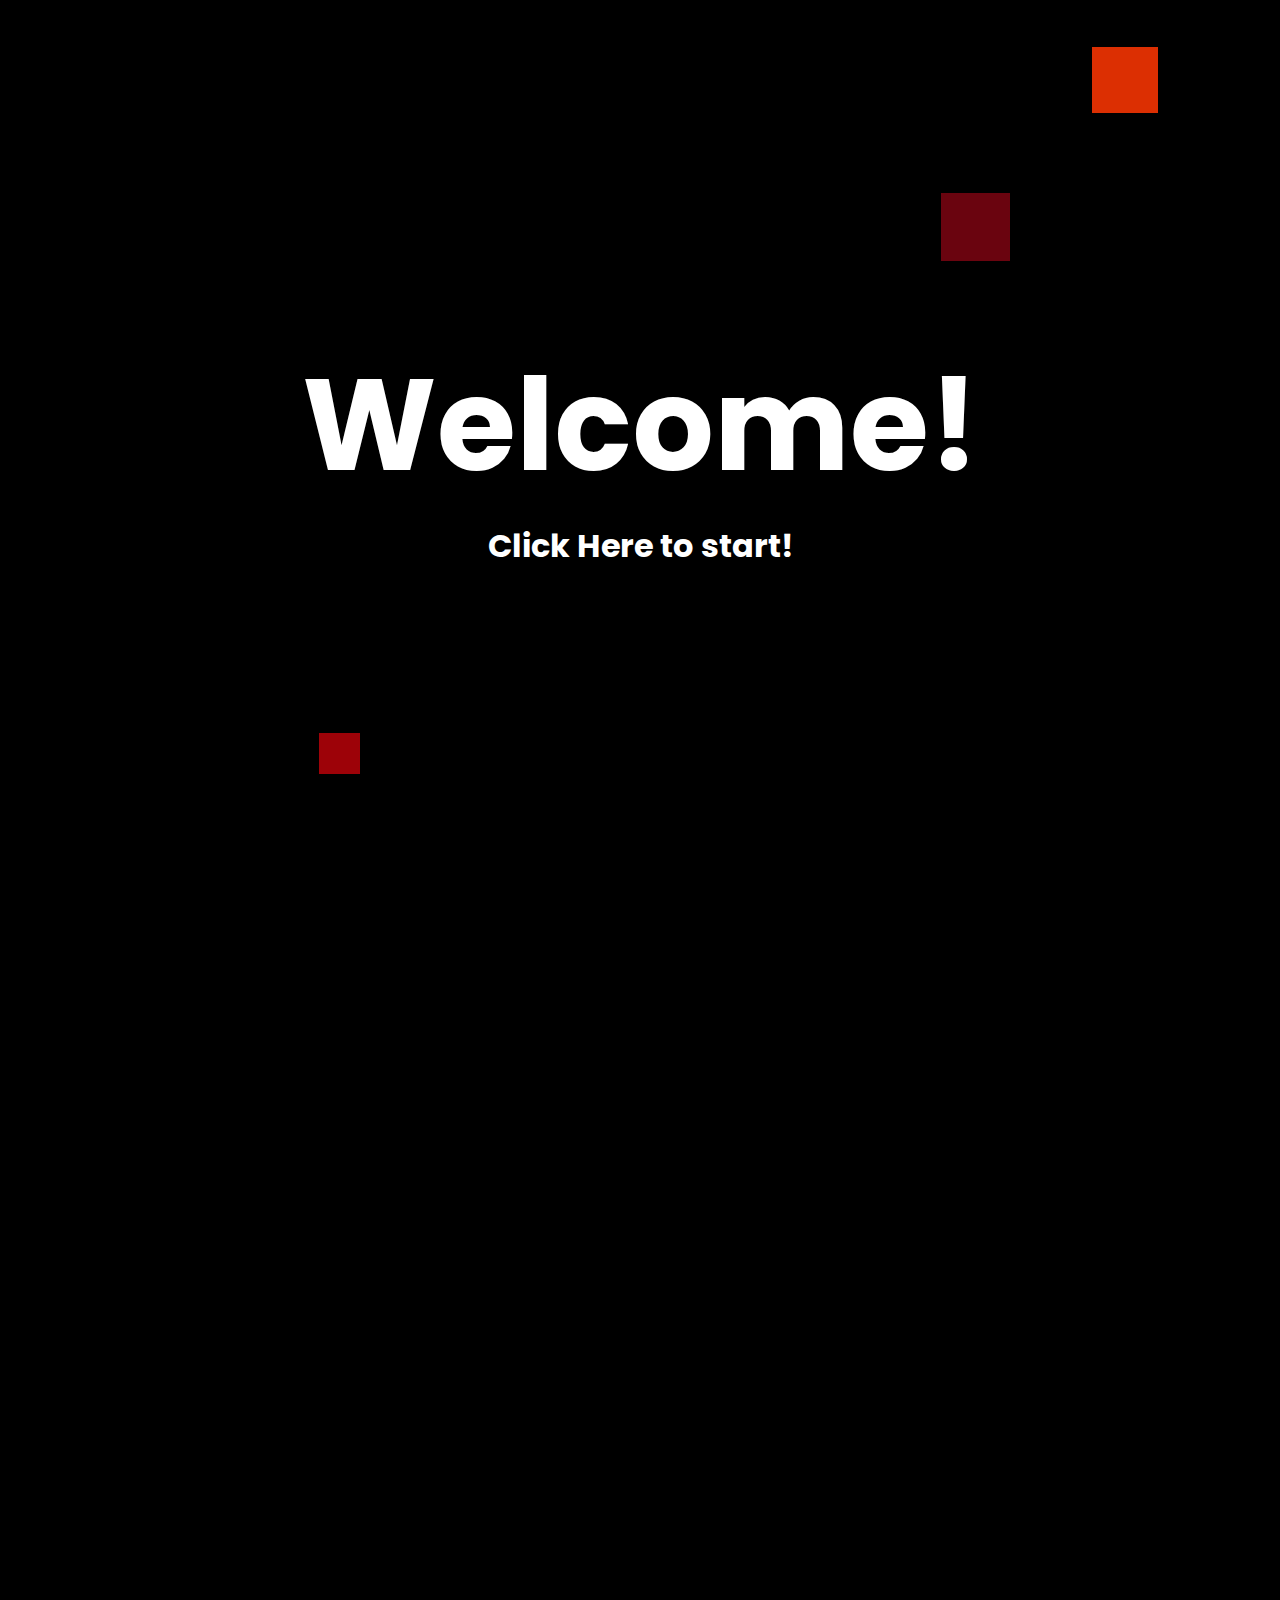
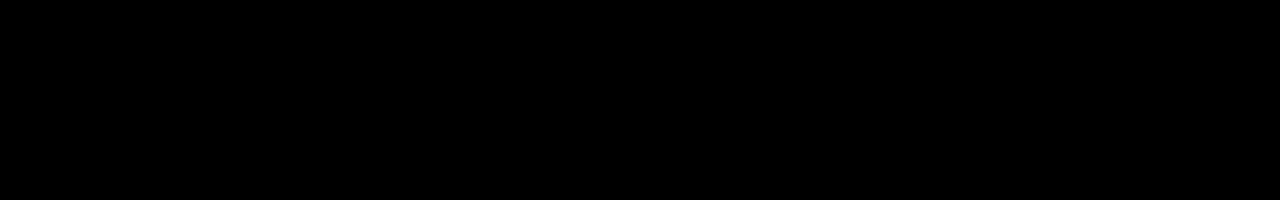
<file: index.html>
<!DOCTYPE html>
<html lang="en">
<head>
    <meta charset="UTF-8">
    <meta name="viewport" content="width=device-width, initial-scale=1.0">
    <link href="https://fonts.googleapis.com/css2?family=Poppins:wght@500&display=swap" rel="stylesheet">
    <link rel="stylesheet" href="style.css">
    <title>Home Page</title>
</head>
<body>
    <div>
        <h1>Welcome!</h1>
        <h4><a href="s1.html">Click Here to start!</a></h4>
    </div>
    <section></section>
    <script>
        const colors = ['#03071e','#370617','#6a040f','#9d0208','#d00000','#dc2f02','#e85d04','#f48c06','#faa307','#ffba08']

        function createSquare(){
            const section = document.querySelector('section');
            const square = document.createElement('span');

            var size = Math.random() * 50;

            square.style.width = 20 + size + 'px';
            square.style.height = 20 + size + 'px';

            square.style.top = Math.random() * innerHeight + 'px';
            square.style.left = Math.random() * innerWidth + 'px';

            const bg = colors[Math.floor(Math.random() * colors.length)];
            square.style.background = bg;

            section.appendChild(square);
            
            setTimeout(() =>{
                square.remove()
            }, 4000)
        }

        setInterval(createSquare, 200)
    </script>
</body>
</html>
</file>
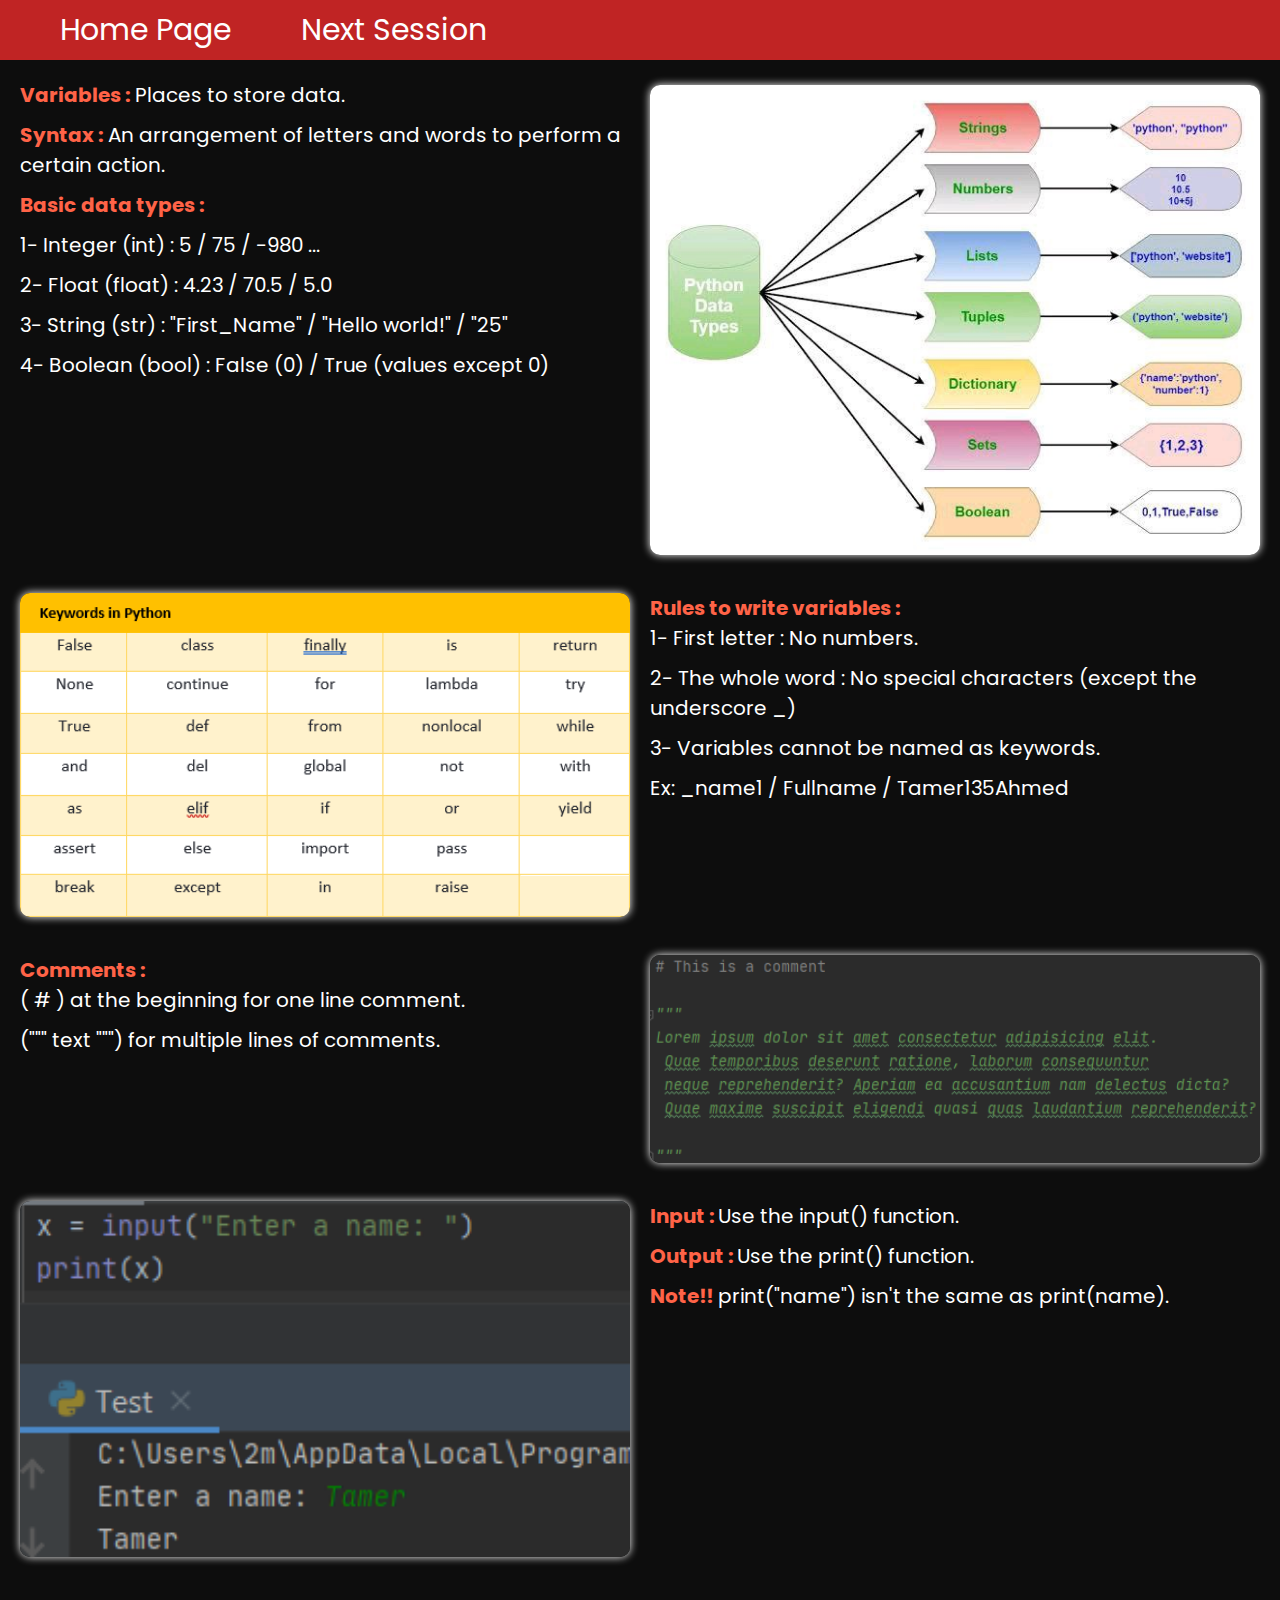
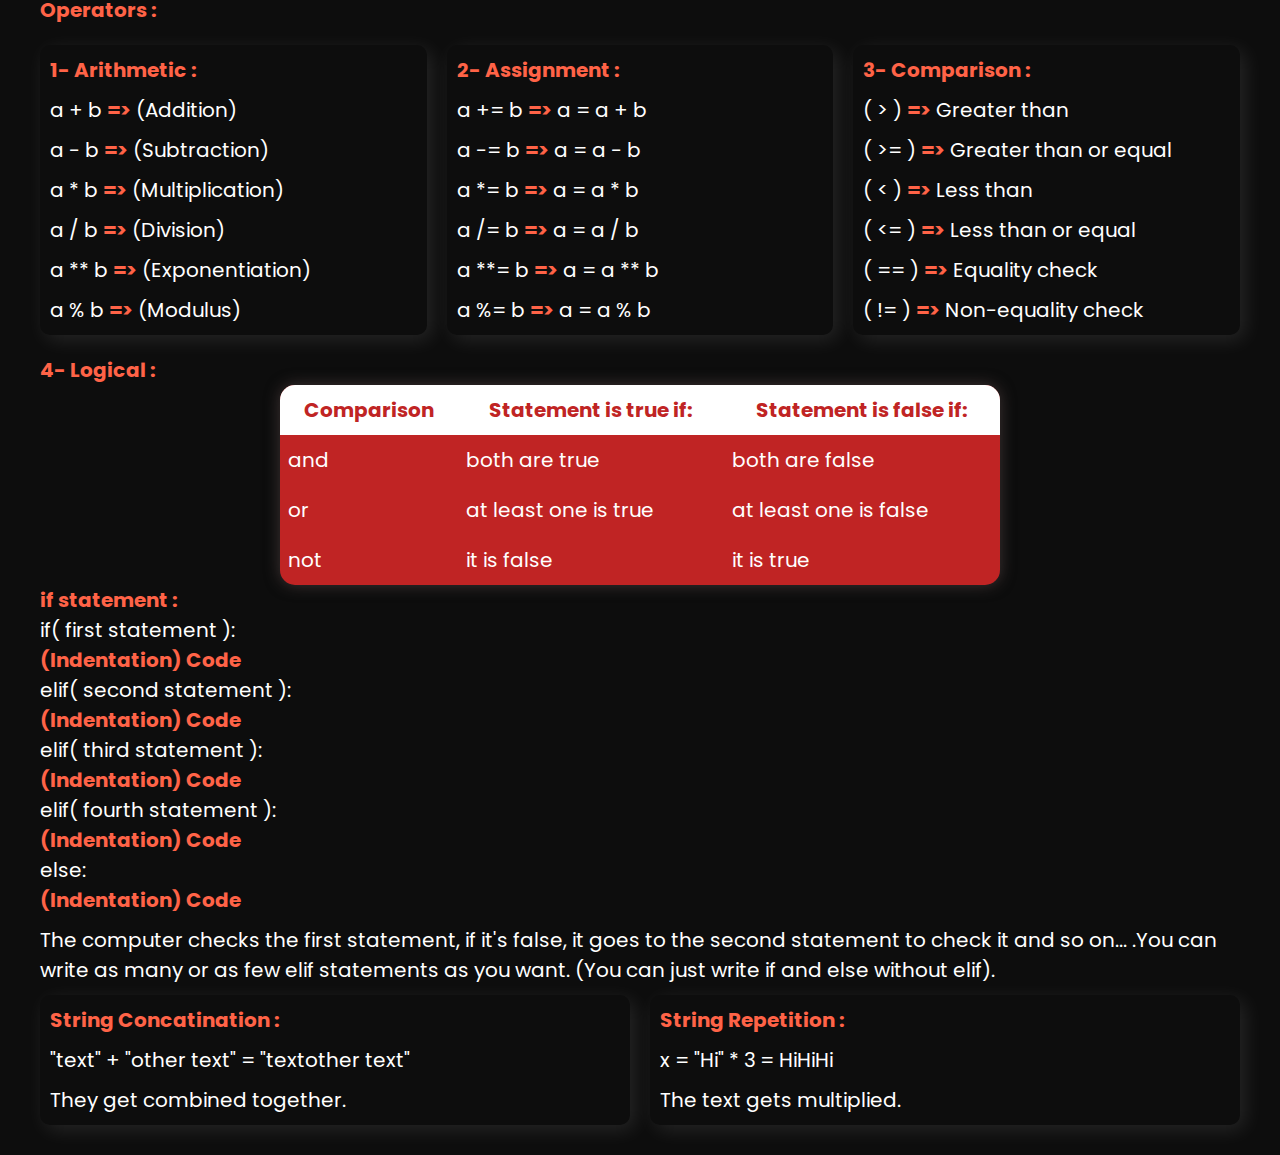
<file: s1.html>
<!DOCTYPE html>
<html lang="en">
<head>
    <meta charset="UTF-8">
    <meta name="viewport" content="width=device-width, initial-scale=1.0">
    <link href="https://fonts.googleapis.com/css2?family=Poppins:wght@500&display=swap" rel="stylesheet">
    <link rel="stylesheet" href="style1.css">
    <title>Session-1</title>
</head>
<body>
    <nav>
        <div class="ham">
            <div class="line"></div>
            <div class="line"></div>
            <div class="line"></div>
        </div>
        <ul class="nav-links">
            <li><a href="index.html">Home Page</a></li>
            <li><a href="s2.html">Next Session</a></li>
        </ul>
    </nav>
    <div class="box">
        <div class="box1" style="margin-top: 5px;">
            <img src="images/data_types.jpg" alt="">
        </div>
        <div class="box2">
            <p><b>Variables :</b> Places to store data.</p>
            <p><b>Syntax :</b> An arrangement of letters and words to perform a certain action.</p>
            <p><b>Basic data types :</b></p>
            <p>1- Integer (int) : 5 / 75 / -980 ...</p>
            <p>2- Float (float) : 4.23 / 70.5 / 5.0</p>
            <p>3- String (str) : "First_Name" / "Hello world!" / "25"</p>
            <p>4- Boolean (bool) : False (0) / True (values except 0)</p>
        </div>
        <div class="box3">
            <img src="images/names.png" alt="">
        </div>
        <div class="box4">
            <b>Rules to write variables :</b>
            <p>1- First letter : No numbers.</p>
            <p>2- The whole word : No special characters (except the underscore _)</p>
            <p>3- Variables cannot be named as keywords.</p>
            <p>Ex: _name1 / Fullname / Tamer135Ahmed</p>
        </div>
        <div class="box5">
            <img src="images/comm.png" alt="">
        </div>
        <div class="box6">
            <b>Comments :</b>
            <p>( # ) at the beginning for one line comment.</p>
            <p>(""" text """) for multiple lines of comments.</p>
        </div>
        <div class="box7">
            <img src="images/io.png" alt="">
        </div>
        <div class="box8">
            <p><b>Input : </b>Use the input() function.</p>
            <p><b>Output : </b>Use the print() function.</p>
            <p><b>Note!!</b> print("name") isn't the same as print(name).</p>
        </div>
    </div>
    <div class="show">
        <h1 style="margin: 20px; color: tomato;">Operators :</h1>
    <div class="show">
        <div class="box_">
            <div>
                <p><b>1- Arithmetic : </b></p>
                <p>a + b <b>=></b> (Addition)</p>
                <p>a - b <b>=></b> (Subtraction)</p>
                <p>a * b <b>=></b> (Multiplication)</p>
                <p>a / b <b>=></b> (Division)</p>
                <p>a ** b <b>=></b> (Exponentiation)</p>
                <p>a % b <b>=></b> (Modulus)</p>
            </div>
            <div>
                <p><b>2- Assignment : </b></p>
                <p>a += b <b>=></b> a = a + b</p>
                <p>a -= b <b>=></b> a = a - b</p>
                <p>a *= b <b>=></b> a = a * b</p>
                <p>a /= b <b>=></b> a = a / b</p>
                <p>a **= b <b>=></b> a = a ** b</p>
                <p>a %= b <b>=></b> a = a % b</p>
            </div>
            <div>
                <p><b >3- Comparison : </b></p>
                <p>( > ) <b>=></b> Greater than</p>
                <p>( >= ) <b>=></b> Greater than or equal</p>
                <p>( < ) <b>=></b> Less than</p>
                <p>( <= ) <b>=></b> Less than or equal</p>
                <p>( == ) <b>=></b> Equality check</p>
                <p>( != ) <b>=></b> Non-equality check</p>
            </div>
        </div>
        <b>4- Logical : </b>
        <table class="content">
            <thead>
                <tr>
                    <th>Comparison</th>
                    <th>Statement is true if:</th>
                    <th>Statement is false if:</th>
                </tr>
            </thead>
            <tbody>
                <tr>
                    <td>and</td>
                    <td>both are true</td>
                    <td>both are false</td>
                </tr>
                <tr>
                    <td>or</td>
                    <td>at least one is true</td>
                    <td>at least one is false</td>
                </tr>
                <tr>
                    <td>not</td>
                    <td>it is false</td>
                    <td>it is true</td>
                </tr>
            </tbody>
        </table>
        <div class="if">
            <b>if statement : </b>
            <p>if( first statement ):</p>
            <b>(Indentation) Code</b>
            <p>elif( second statement ):</p>
            <b>(Indentation) Code</b>
            <p>elif( third statement ):</p>
            <b>(Indentation) Code</b>
            <p>elif( fourth statement ):</p>
            <b>(Indentation) Code</b>
            <p>else:</p>
            <b>(Indentation) Code</b>
        </div>
        <div>
            <p>The computer checks the first statement, if it's false, it goes to the second statement to check it and so on... .You can write as many or as few elif statements as you want. (You can just write if and else without elif).</p>
        </div>
        <div class="box_">
            <div>
                <p><b>String Concatination : </b></p>
                <p>"text" + "other text" = "textother text"</p>
                <p>They get combined together.</p>
            </div>
            <div>
                <p><b>String Repetition : </b></p>
                <p>x = "Hi" * 3 = HiHiHi</p>
                <p>The text gets multiplied.</p>
            </div>
        </div>
    </div>
    <script src="app.js"></script>
</body>
</html>
</file>
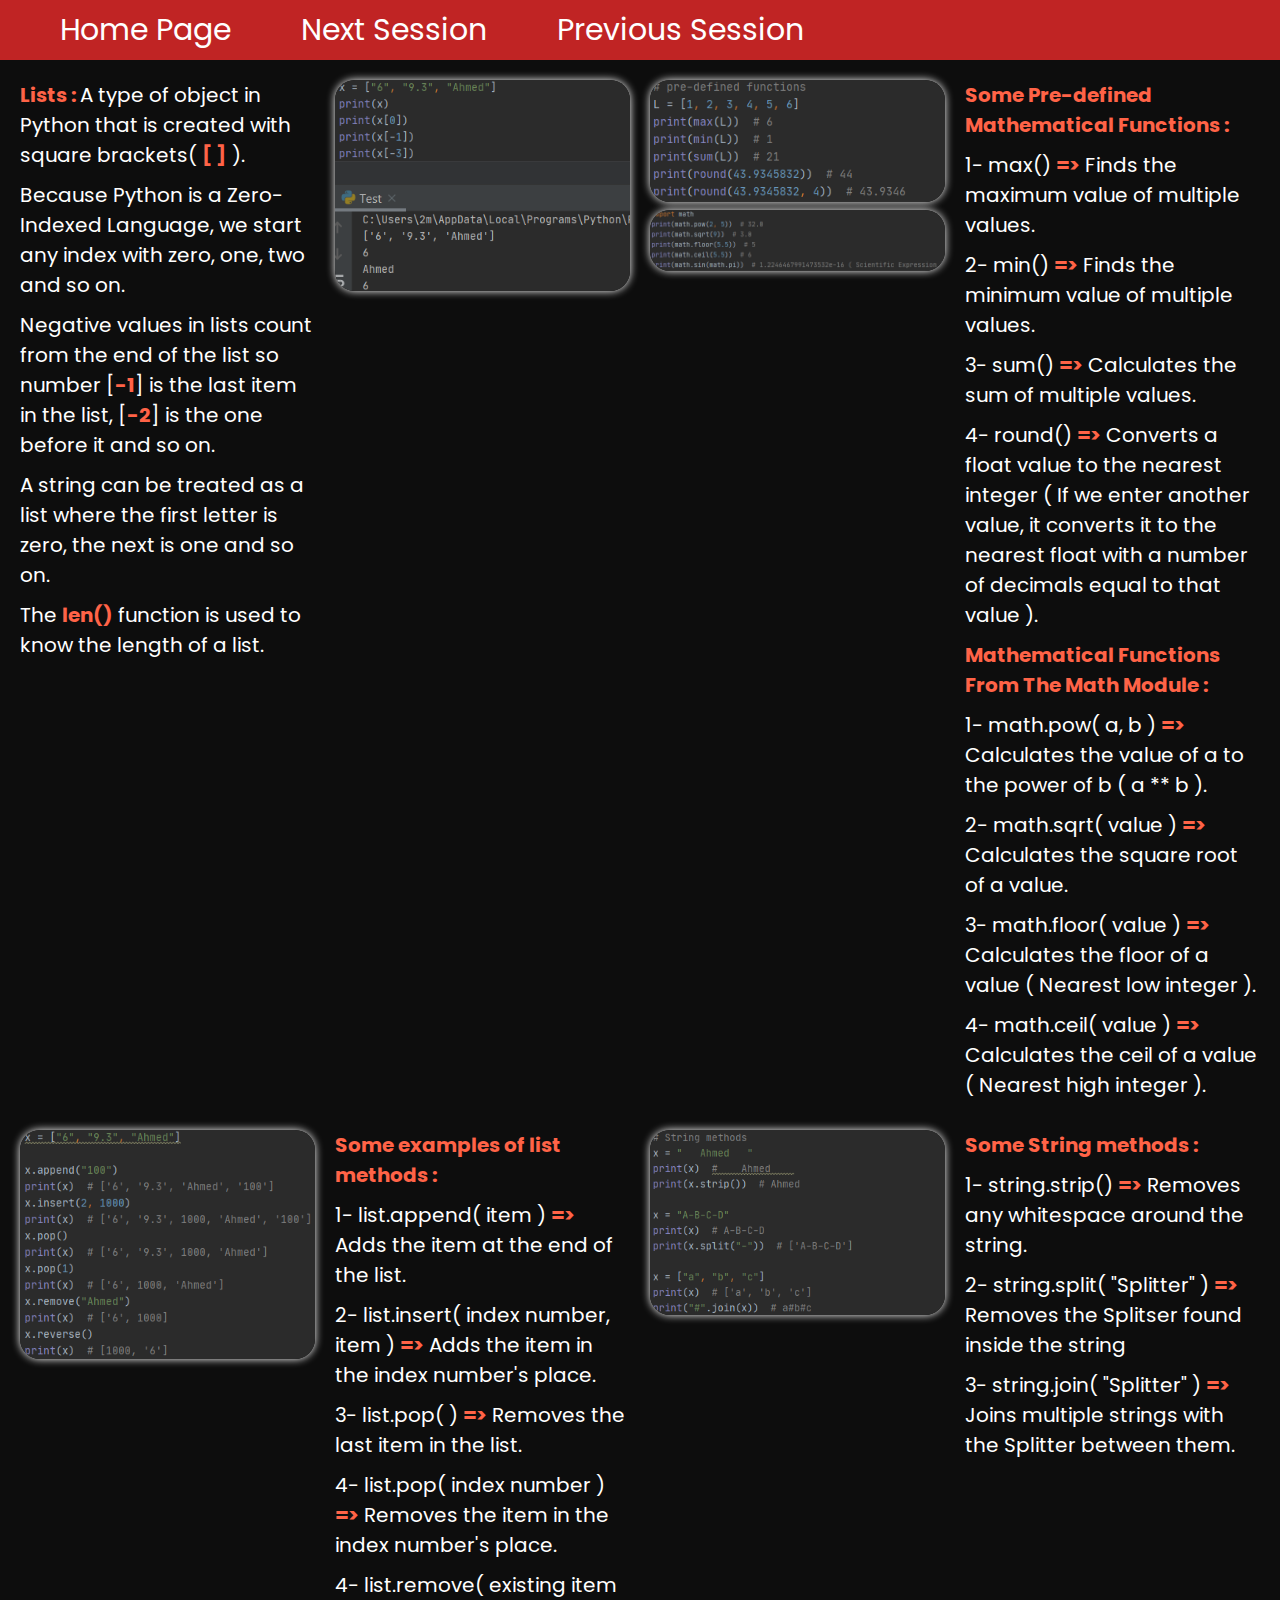
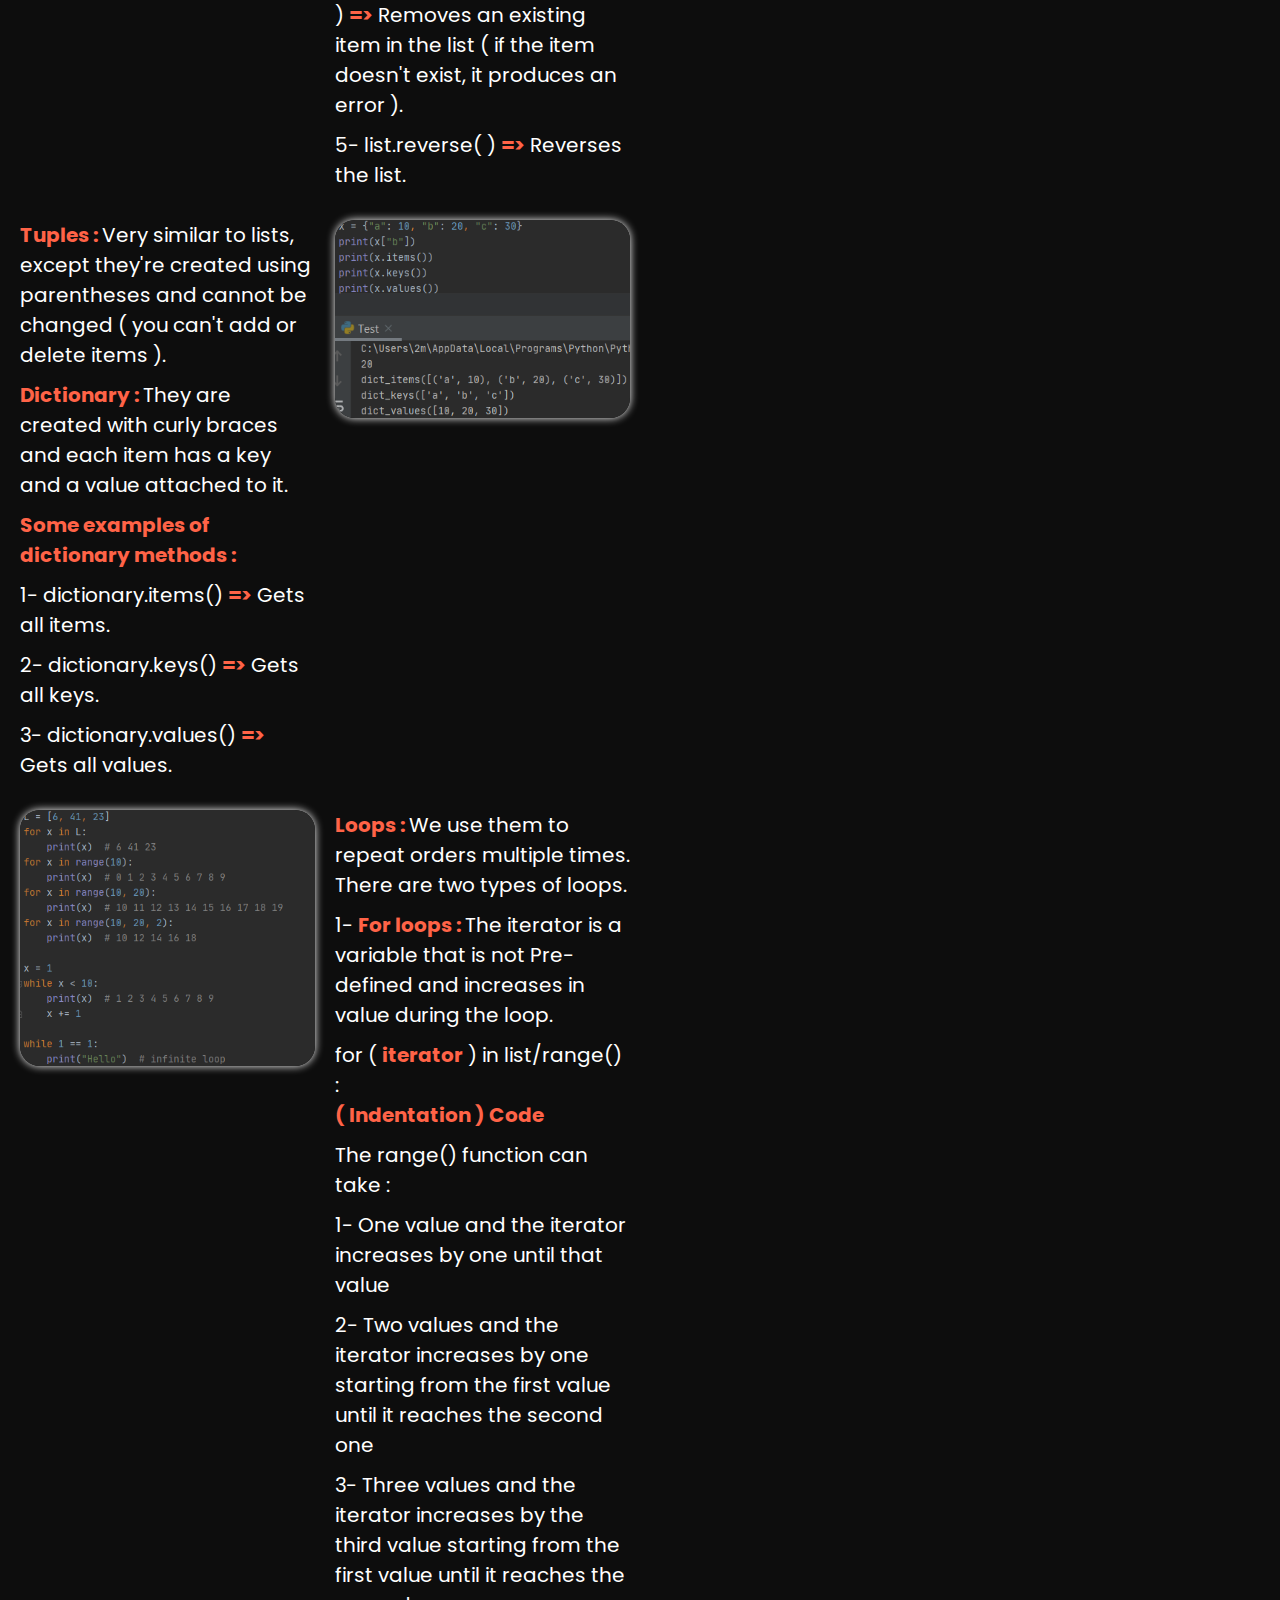
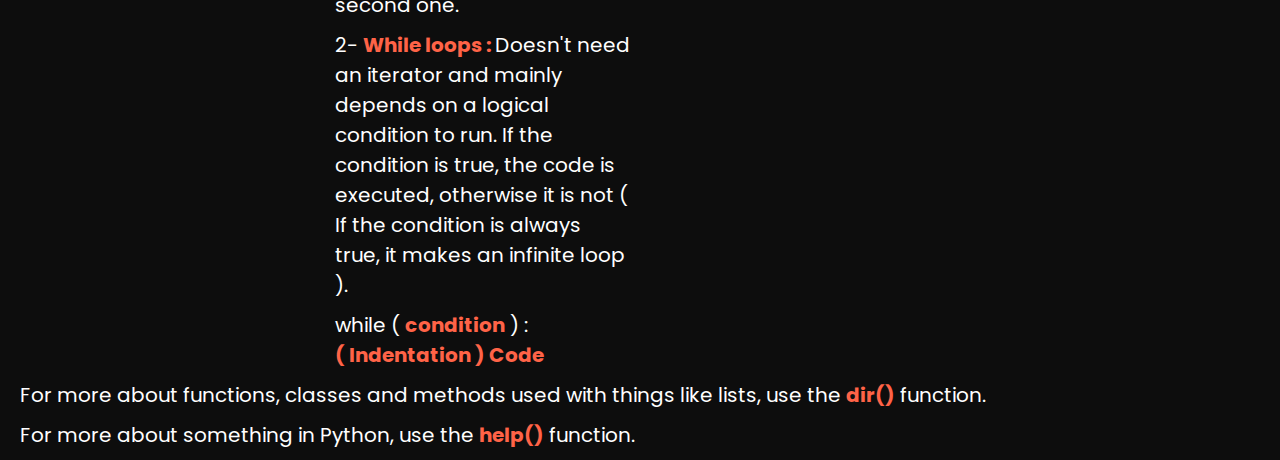
<file: s2.html>
<!DOCTYPE html>
<html lang="en">
<head>
    <meta charset="UTF-8">
    <meta name="viewport" content="width=device-width, initial-scale=1.0">
    <link href="https://fonts.googleapis.com/css2?family=Poppins:wght@500&display=swap" rel="stylesheet">
    <link rel="stylesheet" href="style2.css">
    <title>Session-2</title>
</head>
<body>
    <nav>
        <div class="ham">
            <div class="line"></div>
            <div class="line"></div>
            <div class="line"></div>
        </div>
        <ul class="nav-links">
            <li><a href="index.html">Home Page</a></li>
            <li><a href="s3.html">Next Session</a></li>
            <li><a href="s1.html">Previous Session</a></li>
        </ul>
    </nav>
    <div class="container">
        <div class="box">
            <div class="box1">
                <img src="images/list.png" alt="">
            </div>
            <div class="box2">
                <p><b>Lists : </b>A type of object in Python that is created with square brackets( <b>[ ]</b> ).</p>
                <p>Because Python is a Zero-Indexed Language, we start any index with zero, one, two and so on.</p>
                <p>Negative values in lists count from the end of the list so number [<b>-1</b>] is the last item in the list, [<b>-2</b>] is the one before it and so on.</p>
                <p>A string can be treated as a list where the first letter is zero, the next is one and so on.</p>
                <p>The <b>len()</b> function is used to know the length of a list.</p>
            </div>
            <div class="box3">
                <img src="images/list_func.png" alt="">
            </div>
            <div class="box4">
                <p><b>Some examples of list methods :</b></p>
                <p>1- list.append( item ) <b>=></b> Adds the item at the end of the list.</p>
                <p>2- list.insert( index number, item ) <b>=></b> Adds the item in the index number's place.</p>
                <p>3- list.pop( ) <b>=></b> Removes the last item in the list.</p>
                <p>4- list.pop( index number ) <b>=></b> Removes the item in the index number's place.</p>
                <p>4- list.remove( existing item ) <b>=></b> Removes an existing item in the list ( if the item doesn't exist, it produces an error ).</p>
                <p>5- list.reverse( ) <b>=></b> Reverses the list.</p>
            </div>
            <div class="box5">
                <img src="images/dictionaries.png" alt="">
            </div>
            <div class="box6">
                <p><b>Tuples : </b>Very similar to lists, except they're created using parentheses and cannot be changed ( you can't add or delete items ).</p>
                <p><b>Dictionary : </b>They are created with curly braces and each item has a key and a value attached to it.</p>
                <p><b>Some examples of dictionary methods :</b></p>
                <p>1- dictionary.items() <b>=></b> Gets all items.</p>
                <p>2- dictionary.keys() <b>=></b> Gets all keys.</p>
                <p>3- dictionary.values() <b>=></b> Gets all values.</p>
            </div>
            <div class="box7">
                <img src="images/loops.png" alt="">
            </div>
            <div class="box8">
                <p><b>Loops : </b>We use them to repeat orders multiple times. There are two types of loops.</p>
                <p>1- <b>For loops : </b>The iterator is a variable that is not Pre-defined and increases in value during the loop.</p>
                <div class="loops">
                    <p>for ( <b>iterator</b> ) in list/range() :</p>
                    <b>( Indentation ) Code</b>
                </div>
                <p>The range() function can take :</p>
                <p>1- One value and the iterator increases by one until that value</p>
                <p>2- Two values and the iterator increases by one starting from the first value until it reaches the second one</p>
                <p>3- Three values and the iterator increases by the third value starting from the first value until it reaches the second one.</p>
                <p>2- <b>While loops : </b> Doesn't need an iterator and mainly depends on a logical condition to run. If the condition is true, the code is executed, otherwise it is not ( If the condition is always true, it makes an infinite loop ).</p>
                <div class="loops">
                    <p>while ( <b>condition</b> ) :</p>
                    <b>( Indentation ) Code</b>
                </div>
            </div>
            <div class="box9">
                <img src="images/pre.png" alt="">
                <img src="images/mod.png" alt="">
            </div>
            <div class="box10">
                <p><b>Some Pre-defined Mathematical Functions :</b></p>
                <p>1- max() <b>=></b> Finds the maximum value of multiple values.</p>
                <p>2- min() <b>=></b> Finds the minimum value of multiple values.</p>
                <p>3- sum() <b>=></b> Calculates the sum of multiple values.</p>
                <p>4- round() <b>=></b> Converts a float value to the nearest integer ( If we enter another value, it converts it to the nearest float with a number of decimals equal to that value ).</p>
                <p><b>Mathematical Functions From The Math Module :</b></p>
                <p>1- math.pow( a, b ) <b>=></b> Calculates the value of a to the power of b ( a ** b ).</p>
                <p>2- math.sqrt( value ) <b>=></b> Calculates the square root of a value.</p>
                <p>3- math.floor( value ) <b>=></b> Calculates the floor of a value ( Nearest low integer ).</p>
                <p>4- math.ceil( value ) <b>=></b> Calculates the ceil of a value ( Nearest high integer ).</p>
            </div>
            <div class="box11">
                <img src="images/str.png" alt="">
            </div>
            <div class="box12">
                <p><b>Some String methods :</b></p>
                <p>1- string.strip() <b>=></b> Removes any whitespace around the string.</p>
                <p>2- string.split( "Splitter" ) <b>=></b> Removes the Splitser found inside the string</p>
                <p>3- string.join( "Splitter" ) <b>=></b> Joins multiple strings with the Splitter between them.</p>
            </div>
        </div>
        <p>For more about functions, classes and methods used with things like lists, use the <b>dir()</b> function.</p>
        <p>For more about something in Python, use the <b>help()</b> function.</p>
    </div>
    <script src="app.js"></script>
</body>
</html>
</file>
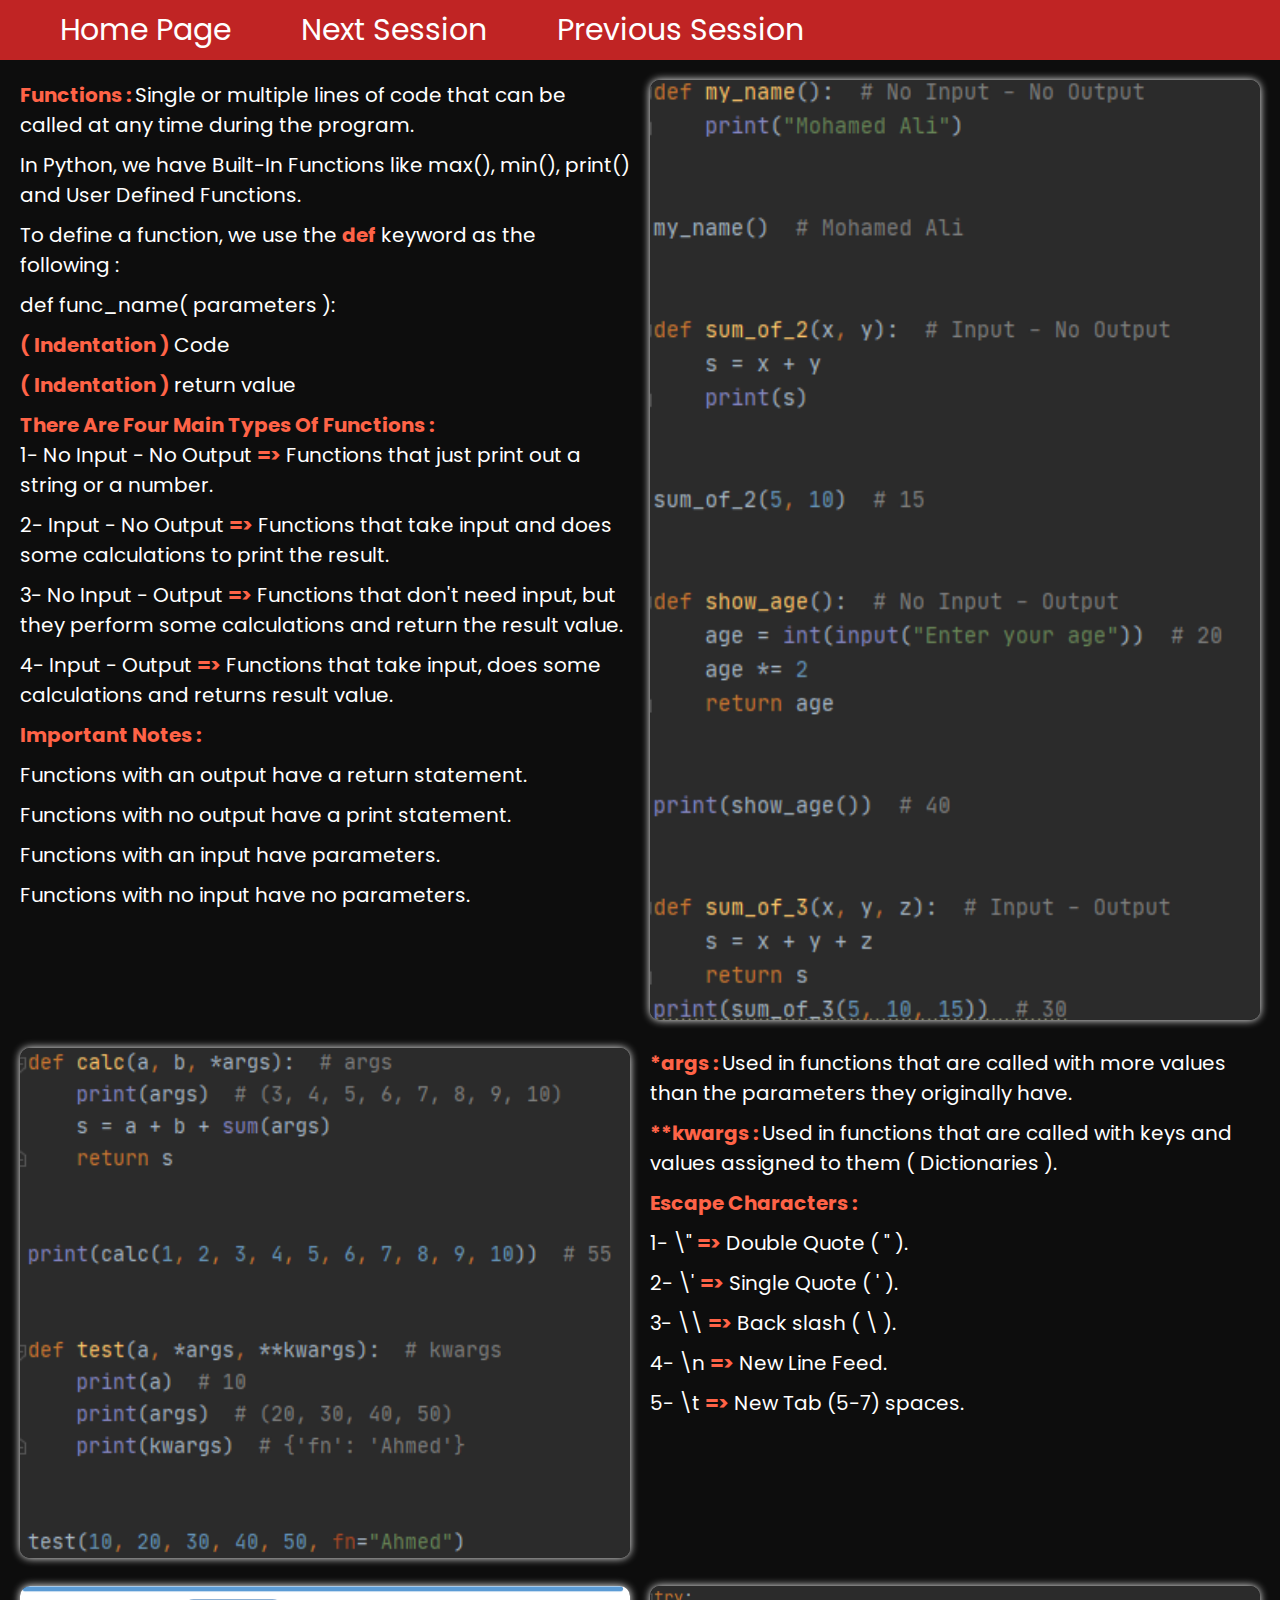
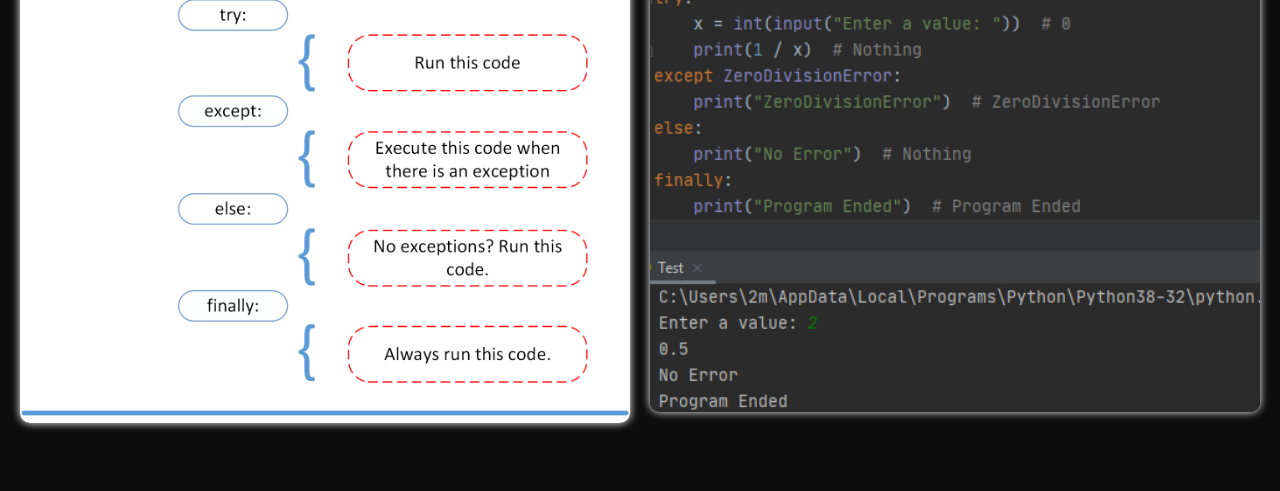
<file: s3.html>
<!DOCTYPE html>
<html lang="en">
<head>
    <meta charset="UTF-8">
    <meta name="viewport" content="width=device-width, initial-scale=1.0">
    <link href="https://fonts.googleapis.com/css2?family=Poppins:wght@500&display=swap" rel="stylesheet">
    <link rel="stylesheet" href="style3.css">
    <title>Session-3</title>
</head>
<body>
    <nav>
        <div class="ham">
            <div class="line"></div>
            <div class="line"></div>
            <div class="line"></div>
        </div>
        <ul class="nav-links">
            <li><a href="index.html">Home Page</a></li>
            <li><a href="s4.html">Next Session</a></li>
            <li><a href="s2.html">Previous Session</a></li>
        </ul>
    </nav>
    <div class="container">
        <div class="box">
            <div class="box1">
                <img src="images/funcs.png" alt="">
            </div>
            <div class="box2">
                <p><b>Functions : </b>Single or multiple lines of code that can be called at any time during the program.</p>
                <p>In Python, we have Built-In Functions like max(), min(), print() and User Defined Functions.</p>
                <p>To define a function, we use the <b>def</b> keyword as the following :</p>
                <div class="func">
                    <p>def func_name( parameters ):</p>
                    <p><b>( Indentation ) </b>Code</p>
                    <p><b>( Indentation ) </b>return value</p>
                </div>
                <b>There Are Four Main Types Of Functions : </b>
                <p>1- No Input - No Output <b>=></b> Functions that just print out a string or a number.</p>
                <p>2- Input - No Output <b>=></b> Functions that take input and does some calculations to print the result.</p>
                <p>3- No Input - Output <b>=></b> Functions that don't need input, but they perform some calculations and return the result value.</p>
                <p>4- Input - Output <b>=></b> Functions that take input, does some calculations and returns result value.</p>
                <div class="notes">
                    <p><b>Important Notes : </b></p>
                    <p>Functions with an output have a return statement.</p>
                    <p>Functions with no output have a print statement.</p>
                    <p>Functions with an input have parameters.</p>
                    <p>Functions with no input have no parameters.</p>
                </div>
            </div>
            <div class="box3">
                <img src="images/args.png" alt="">
            </div>
            <div class="box4">
                <p><b>*args : </b>Used in functions that are called with more values than the parameters they originally have.</p>
                <p><b>**kwargs : </b>Used in functions that are called with keys and values assigned to them ( Dictionaries ).</p>
                <p><b>Escape Characters :</b></p>
                <p>1- \" <b>=></b> Double Quote ( " ).</p>
                <p>2- \' <b>=></b> Single Quote ( ' ).</p>
                <p>3- \\ <b>=></b> Back slash ( \ ).</p>
                <p>4- \n <b>=></b> New Line Feed.</p>
                <p>5- \t <b>=></b> New Tab (5-7) spaces.</p>
            </div>
            <div class="box5">
                <img src="images/try.png" alt="">
            </div>
            <div class="box6">
                <img src="images/exceptions.png" alt="">
            </div>
        </div>
    </div>
    <script src="app.js"></script>
</body>
</html>
</file>
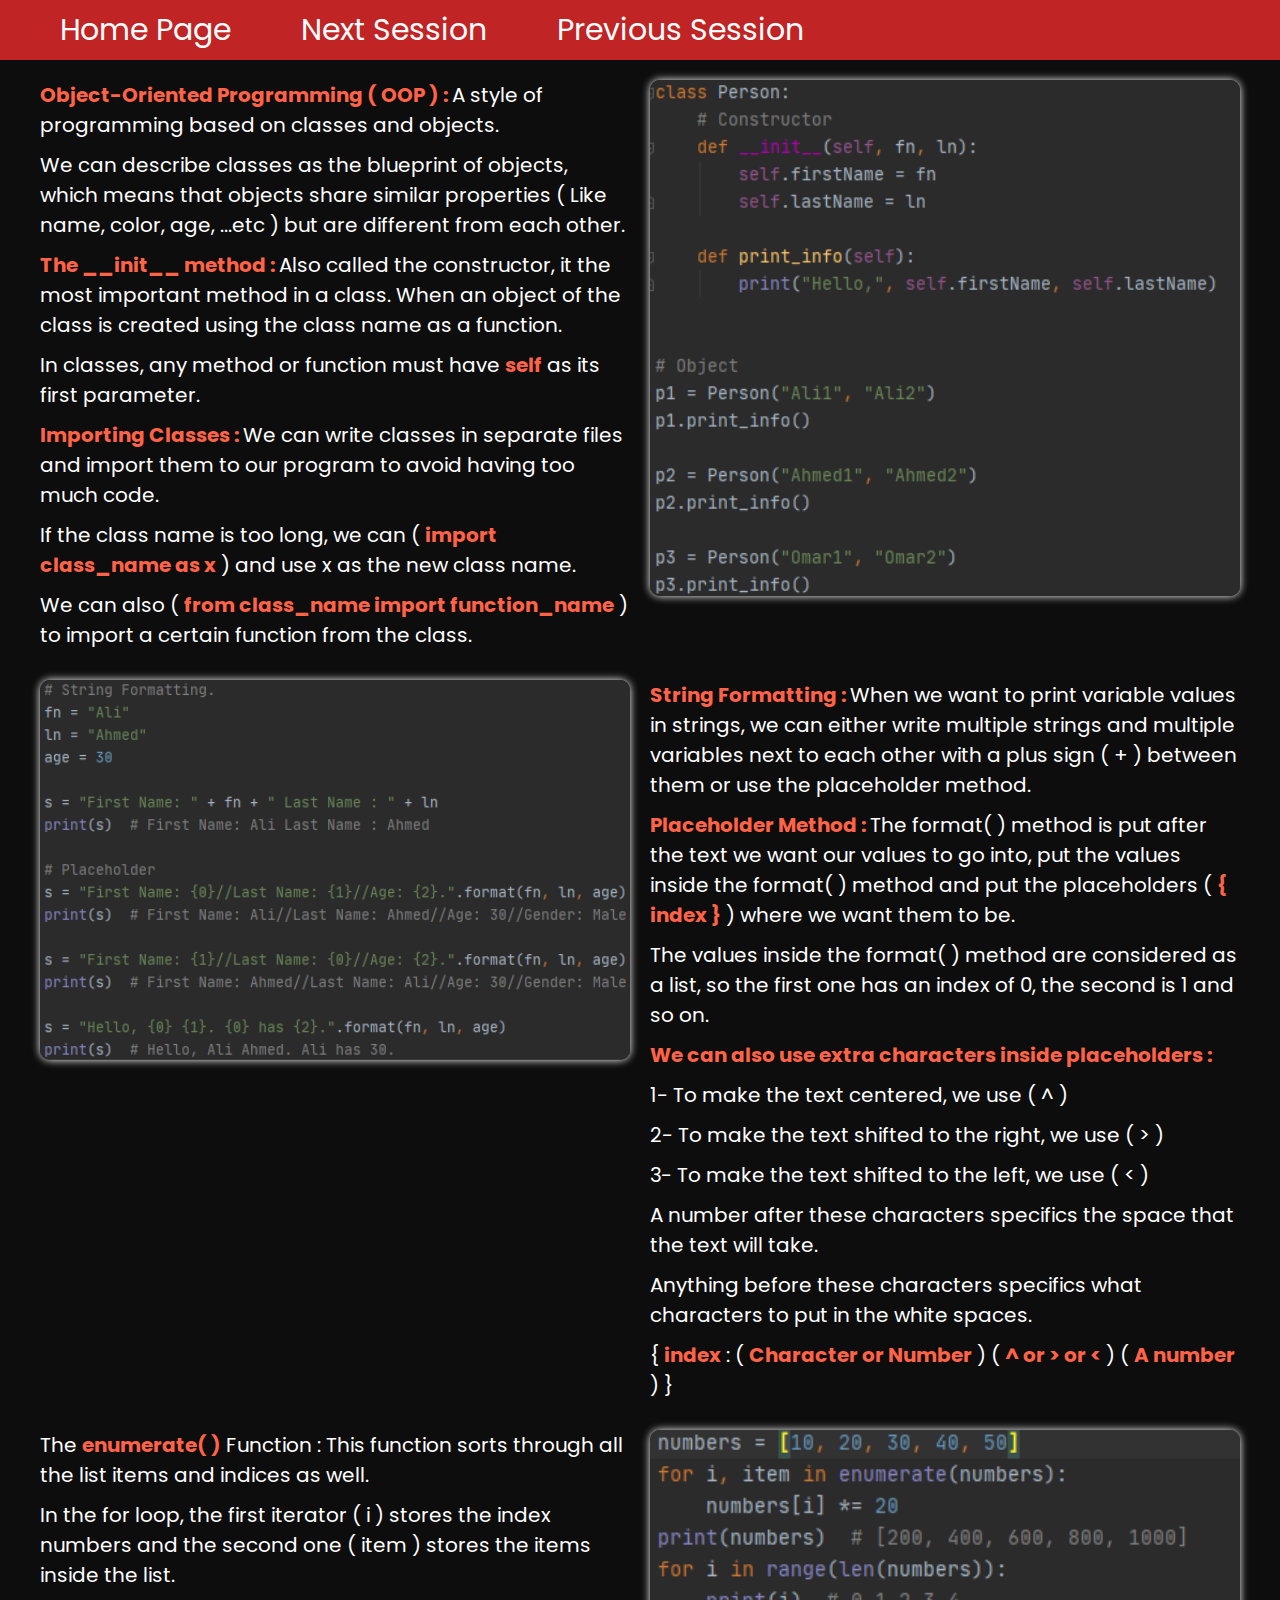
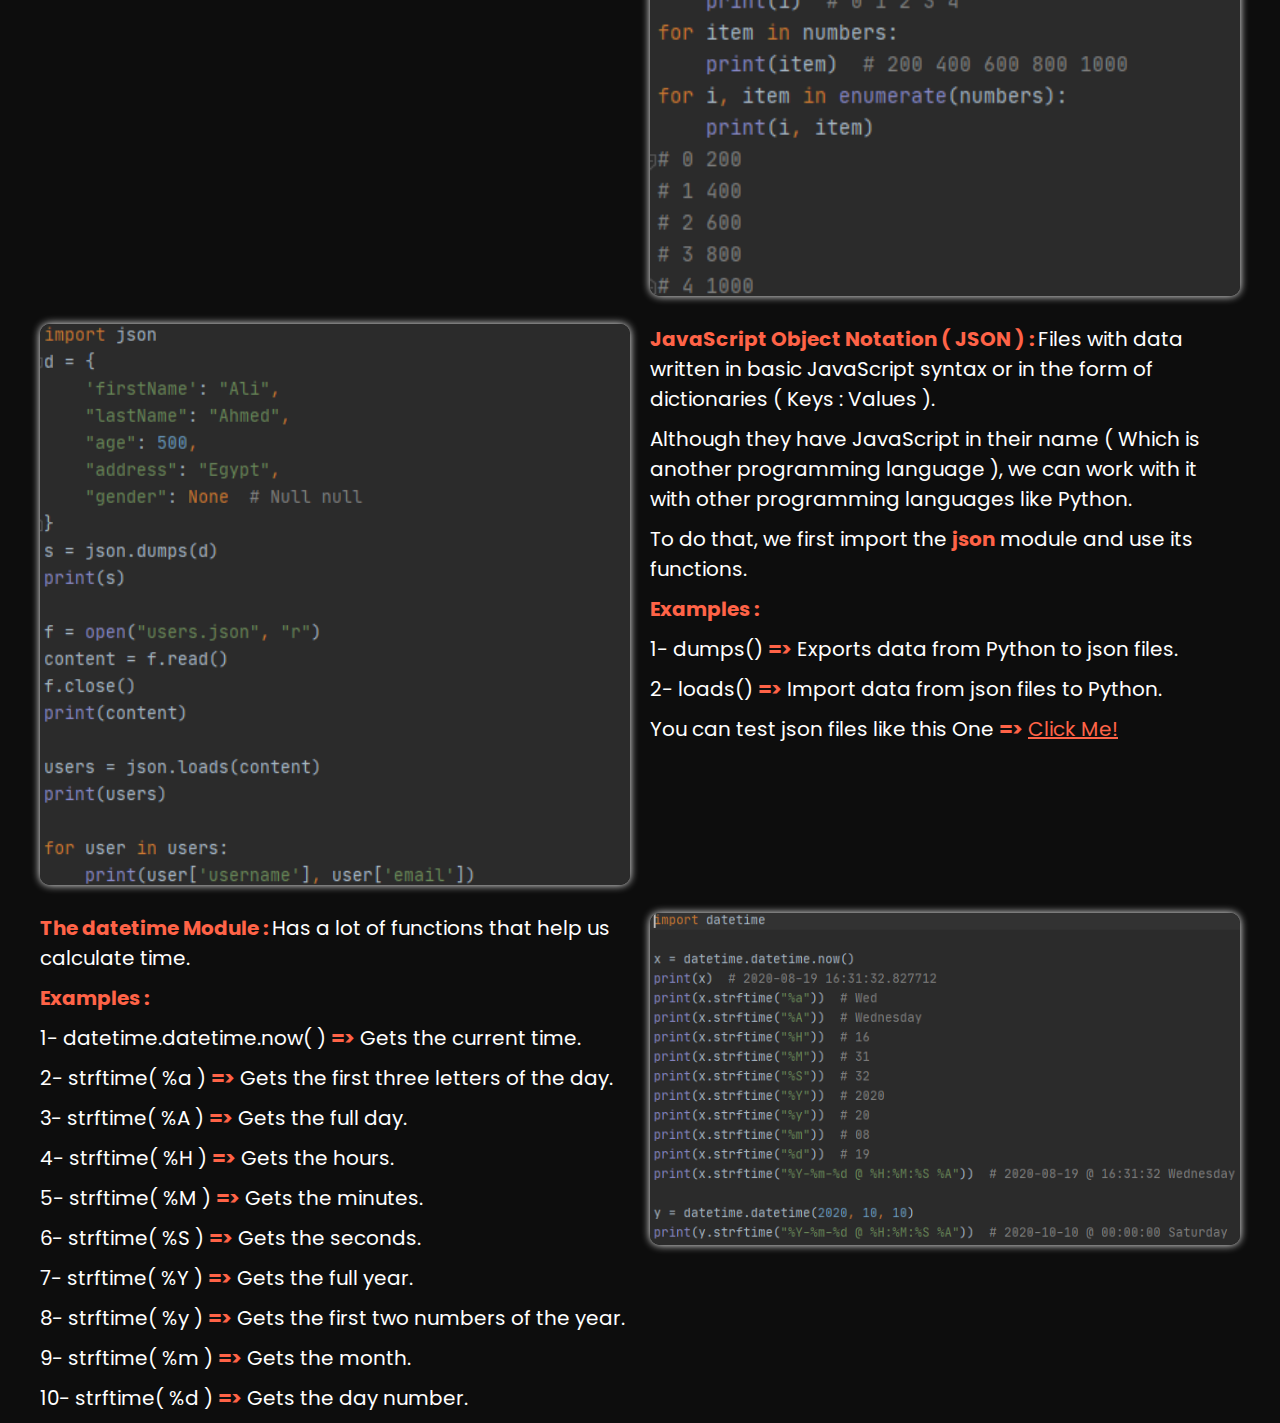
<file: s5.html>
<!DOCTYPE html>
<html lang="en">
<head>
    <meta charset="UTF-8">
    <meta name="viewport" content="width=device-width, initial-scale=1.0">
    <link href="https://fonts.googleapis.com/css2?family=Poppins:wght@500&display=swap" rel="stylesheet">
    <link rel="stylesheet" href="style5.css">
    <title>Session-5</title>
</head>
<body>
    <nav>
        <div class="ham">
            <div class="line"></div>
            <div class="line"></div>
            <div class="line"></div>
        </div>
        <ul class="nav-links">
            <li><a href="index.html">Home Page</a></li>
            <li><a href="s6.html">Next Session</a></li>
            <li><a href="s4.html">Previous Session</a></li>
        </ul>
    </nav>
    <div class="container">
        <div class="box">
            <div class="box1">
                <img src="images/class.png" alt="">
            </div>
            <div class="box2">
                <p><b>Object-Oriented Programming ( OOP ) : </b>A style of programming based on classes and objects.</p>
                <p>We can describe classes as the blueprint of objects, which means that objects share similar properties ( Like name, color, age, ...etc ) but are different from each other.</p>
                <p><b>The __init__ method : </b>Also called the constructor, it the most important method in a class. When an object of the class is created using the class name as a function.</p>
                <p>In classes, any method or function must have <b>self</b> as its first parameter.</p>
                <p><b>Importing Classes : </b>We can write classes in separate files and import them to our program to avoid having too much code.</p>
                <p>If the class name is too long, we can ( <b>import class_name as x</b> ) and use x as the new class name.</p>
                <p>We can also ( <b>from class_name import function_name</b> ) to import a certain function from the class.</p>
            </div>
            <div class="box3">
                <img src="images/form.png" alt="">
            </div>
            <div class="box4">
                <p><b>String Formatting : </b>When we want to print variable values in strings, we can either write multiple strings and multiple variables next to each other with a plus sign ( + ) between them or use the placeholder method.</p>
                <p><b>Placeholder Method : </b>The format( ) method is put after the text we want our values to go into, put the values inside the format( ) method and put the placeholders ( <b>{ index }</b> ) where we want them to be.</p>
                <p>The values inside the format( ) method are considered as a list, so the first one has an index of 0, the second is 1 and so on.</p>
                <p><b>We can also use extra characters inside placeholders :</b></p>
                <p>1- To make the text centered, we use ( ^ )</p>
                <p>2- To make the text shifted to the right, we use ( > )</p>
                <p>3- To make the text shifted to the left, we use ( < )</p>
                <p>A number after these characters specifics the space that the text will take.</p>
                <p>Anything before these characters specifics what characters to put in the white spaces.</p>
                <p>{ <b>index</b> : ( <b>Character or Number</b> ) ( <b>^ or > or <</b> ) ( <b>A number</b> ) }</p>
            </div>
            <div class="box5">
                <img src="images/enumerate.png" alt="">
            </div>
            <div class="box6">
                <p>The <b>enumerate( )</b> Function : This function sorts through all the list items and indices as well.</p>
                <p>In the for loop, the first iterator ( i ) stores the index numbers and the second one ( item ) stores the items inside the list.</p>
            </div>
            <div class="box7">
                <img src="images/json.png" alt="">
            </div>
            <div class="box8">
                <p><b>JavaScript Object Notation ( JSON ) : </b>Files with data written in basic JavaScript syntax or in the form of dictionaries ( Keys : Values ).</p>
                <p>Although they have JavaScript in their name ( Which is another programming language ), we can work with it with other programming languages like Python.</p>
                <p>To do that, we first import the <b>json</b> module and use its functions.</p>
                <p><b>Examples :</b></p>
                <p>1- dumps() <b>=></b> Exports data from Python to json files.</p>
                <p>2- loads() <b>=></b> Import data from json files to Python.</p>
                <p>You can test json files like this One <b>=></b> <a href="https://jsonplaceholder.typicode.com/users" target="_blank" style="color: tomato;">Click Me!</a></p>
            </div>
            <div class="box9">
                <img src="images/date.png" alt="">
            </div>
            <div class="box10">
                <p><b>The datetime Module : </b>Has a lot of functions that help us calculate time.</p>
                <p><b>Examples :</b></p>
                <p>1- datetime.datetime.now( ) <b>=></b> Gets the current time.</p>
                <p>2- strftime( %a ) <b>=></b> Gets the first three letters of the day.</p>
                <p>3- strftime( %A ) <b>=></b> Gets the full day.</p>
                <p>4- strftime( %H ) <b>=></b> Gets the hours.</p>
                <p>5- strftime( %M ) <b>=></b> Gets the minutes.</p>
                <p>6- strftime( %S ) <b>=></b> Gets the seconds.</p>
                <p>7- strftime( %Y ) <b>=></b> Gets the full year.</p>
                <p>8- strftime( %y ) <b>=></b> Gets the first two numbers of the year.</p>
                <p>9- strftime( %m ) <b>=></b> Gets the month.</p>
                <p>10- strftime( %d ) <b>=></b> Gets the day number.</p>
            </div>
        </div>
    </div>
    <script src="app.js"></script>
</body>
</html>
</file>
<file: style.css>
*{
    margin: 0;
    padding: 0;
    font-family: 'Poppins', sans-serif;
    box-sizing: border-box;
    text-decoration: none;
}

div{
    width: 100%;
    height: 100vh;
    position: relative;
    display: flex;
    flex-direction: column;
    justify-content: center;
    align-items: center;
}

h1{
    z-index: 1000;
    font-size: 8rem;
}

h4{
    z-index: 1000;
    font-size: 2rem;
}

a{
    color: white;
    padding: 5px 10px;
    border-radius: 35px;
}

a:hover{
    background: white;
    color: black;
    transition: 0.5s;
}

body{
    color: rgb(255, 255, 255);
    background: black;
    width: 100%;
    height: 100vh;
    overflow: hidden;
}

section{
    height: 100vh;
}

span{
    position: absolute;
    background: #d62828;
    pointer-events: none;
    animation: animate 4s linear infinite;
}

@keyframes animate{
    0%{
        transform: scale(0) translateY(0) rotate(0deg);
        opacity: 0;
    }

    10%{
        opacity: 1;
    }

    90%{
        opacity: 1;
    }

    100%{
        transform: scale(1) translateY(-500%) rotate(360deg);
        opacity: 0;
    }
}

@media (max-width: 768px){
    a{
        padding: 3px 8px;
    }

    h1{
        font-size: 5rem;
    }
    
    h4{
        font-size: 2rem;
    }
}

@media (max-width: 400px){
    a{
        padding: 2px 6px;
    }

    h1{
        font-size: 4rem;
    }
    
    h4{
        font-size: 1rem;
    }

    body{
        overflow: hidden;
    }
}
</file>
<file: style1.css>
*{
    margin: 0;
    padding: 0;
    font-family: 'Poppins', sans-serif;
    box-sizing: border-box;
    font-size: 20px;
}

body{
    background: rgba(0,0,0, 0.95);
    color: rgb(255, 255, 255);
}

.box, .show{
    margin: 1em;
}

nav{
    background: rgb(192, 36, 36);
    height: 3rem;
    margin-top: -10px;
}

.nav-links{
    display: flex;
    list-style: none;
    float: left;
    height: 100%;
    justify-content: space-around;
    align-items: center;
}

.nav-links li{
    margin-left: 50px;
}

.nav-links li a{
    text-decoration: none;
    color: white;
    border-radius: 30px;
    padding: 0 10px;
    font-size: 1.5rem;
}

.nav-links li a:hover{
    background: white;
    color: rgb(192, 36, 36);
    transition: 0.5s;
}

.box{
    display: grid;
    grid-gap: 1em;
    grid-template-columns: repeat(auto-fit, minmax(250px, 1fr));
    grid-template-areas: 
    "content1 image1"
    "image2 content2"
    "content3 image3"
    "image4 content4";
}

.box1{grid-area: image1;}
.box2{grid-area: content1;}
.box3{grid-area: image2;}
.box4{grid-area: content2;}
.box5{grid-area: image3;}
.box6{grid-area: content3;}
.box7{grid-area: image4;}
.box8{grid-area: content4;}

.box_{
    display: grid;
    grid-gap: 1em;
    grid-template-columns: repeat(auto-fit, minmax(150px, 1fr));
}

.box_ div{
    box-shadow: 5px 5px 20px rgba(255,255,255, 0.1);
    border-radius: 10px;
}

.box_ div p{
    margin: 10px;
}

.content{
    color: rgb(255, 255, 255);
    background: rgb(192, 36, 36);
    border-collapse: collapse;
    margin: 0 auto;
    font-size: 0.6em;
    border-radius: 15px;
    overflow: hidden;
    box-shadow: 0 0 15px rgb(63, 52, 52);
    width: 60%;
}

thead{
    background: rgb(255, 255, 255);
    color: rgb(192, 36, 36);
}

.content th, .content td{
    padding: 10px 8px;
}

img{
    width: 100%;
    border-radius: 10px;
    box-shadow: 0 0 8px white;
}

div{
    margin-bottom: 10px;
}

b{
    color: tomato;
}

p{
    margin-bottom: 10px;
}

.if p{
    margin-bottom: 0px;
}

@media (max-width:768px){
    .content{
        width: 80%;
    }

    .line{
        width: 30px;
        height: 3px;
        margin: 5px;
        background: white;
    }

    nav{
        position: relative;
        margin-top: 0;
    }

    .ham{
        position:absolute;
        cursor: pointer;
        right: 5%;
        top: 50%;
        transform: translate(-5%,-50%);
        z-index: 2;
    }

    .nav-links{
        position: fixed;
        flex-direction: column;
        background: rgb(192, 36, 36);
        width: 100%;
        height: 100vh;
        clip-path: circle(100px at 120% -20%);
        transition: all 1s ease-out;
        pointer-events: none;
    }

    .nav-links.open{
        clip-path: circle(1500px at 120% -20%);
        pointer-events: all;
    }

    .nav-links li{
        opacity: 0;
        margin-left: 0;
    }

    .nav-links li:nth-child(1){
        transition: all 0.5s ease 0.2s;
    }
    .nav-links li:nth-child(2){
        transition: all 0.5s ease 0.4s;
    }
    .nav-links li:nth-child(3){
        transition: all 0.5s ease 0.6s;
    }

    li.fade{
        opacity: 1;
    }

    *{
        font-size: 12px;
    }

    .box{
        grid-template-areas: 
        "content1"
        "image1"
        "content2"
        "image2"
        "content3"
        "image3"
        "content4"
        "image4";
    }
}
</file>
<file: style2.css>
*{
    margin: 0;
    padding: 0;
    font-family: 'Poppins', sans-serif;
    box-sizing: border-box;
    font-size: 20px;
}

body{
    background: rgba(0,0,0, 0.95);
    color: rgb(255, 255, 255);
    display: grid;
    grid-gap: 1em;
}

.container{
    margin: 0 1em;
}

.box{
    display: grid;
    grid-gap: 1em;
    grid-template-columns: repeat(auto-fit, minmax(250px, 1fr));
    grid-template-areas: 
    "content1 image1"
    "image2 content2"
    "content3 image3"
    "image4 content4";
}

.box1{grid-area: image1;}
.box2{grid-area: content1;}
.box3{grid-area: image2;}
.box4{grid-area: content2;}
.box5{grid-area: image3;}
.box6{grid-area: content3;}
.box7{grid-area: image4;}
.box8{grid-area: content4;}

nav{
    background: rgb(192, 36, 36);
    height: 3rem;
}

.nav-links{
    display: flex;
    list-style: none;
    float: left;
    height: 100%;
    justify-content: space-around;
    align-items: center;
}

.nav-links li{
    margin-left: 50px;
}

.nav-links li a{
    text-decoration: none;
    color: white;
    border-radius: 30px;
    padding: 0 10px 0 10px;
    font-size: 1.5rem;
}

.nav-links li a:hover{
    background: white;
    color: rgb(192, 36, 36);
    transition: 0.5s;
}

b{
    color: tomato;
}

p{
    margin-bottom: 10px;
}

.loops p{
    margin-bottom: 0;
}

.loops{
    margin-bottom: 10px;
}

img{
    width: 100%;
    border-radius: 20px;
    box-shadow: 0 0 8px white;
}

@media (max-width:768px){
    .line{
        width: 30px;
        height: 3px;
        margin: 5px;
        background: white;
    }

    nav{
        position: relative;
        margin-top: 0;
    }

    .ham{
        position:absolute;
        cursor: pointer;
        right: 5%;
        top: 50%;
        transform: translate(-5%,-50%);
        z-index: 2;
    }

    .nav-links{
        position: fixed;
        flex-direction: column;
        background: rgb(192, 36, 36);
        width: 100%;
        height: 100vh;
        clip-path: circle(100px at 120% -20%);
        transition: all 1s ease-out;
        pointer-events: none;
    }

    .nav-links.open{
        clip-path: circle(1500px at 120% -20%);
        pointer-events: all;
    }

    .nav-links li{
        opacity: 0;
        margin-left: 0;
    }

    .nav-links li:nth-child(1){
        transition: all 0.5s ease 0.2s;
    }
    .nav-links li:nth-child(2){
        transition: all 0.5s ease 0.4s;
    }
    .nav-links li:nth-child(3){
        transition: all 0.5s ease 0.6s;
    }

    li.fade{
        opacity: 1;
    }

    *{
        font-size: 15px;
    }

    .box{
        grid-template-areas: 
        "content1"
        "image1"
        "content2"
        "image2"
        "content3"
        "image3"
        "content4"
        "image4";
    }
}
</file>
<file: style3.css>
*{
    margin: 0;
    padding: 0;
    font-family: 'Poppins', sans-serif;
    box-sizing: border-box;
    font-size: 20px;
}

body{
    background: rgba(0,0,0, 0.95);
    color: rgb(255, 255, 255);
    display: grid;
    grid-gap: 1em;
}

.container{
    margin: 0 1em;
}

.box{
    display: grid;
    grid-gap: 1em;
    grid-template-columns: repeat(auto-fit, minmax(250px, 1fr));
    grid-template-areas: 
    "content1 image1"
    "image2 content2"
    "content3 image3"
    "image4 content4"
    "content5 image5"
    "image6 content6";
}

.box1{grid-area: image1;}
.box2{grid-area: content1;}
.box3{grid-area: image2;}
.box4{grid-area: content2;}
.box5{grid-area: image3;}
.box6{grid-area: content3;}
.box7{grid-area: image4;}
.box8{grid-area: content4;}
.box9{grid-area: image5;}
.box10{grid-area: content5;}
.box11{grid-area: image6;}
.box12{grid-area: content6;}

nav{
    background: rgb(192, 36, 36);
    height: 3rem;
}

.nav-links{
    display: flex;
    list-style: none;
    float: left;
    height: 100%;
    justify-content: space-around;
    align-items: center;
}

.nav-links li{
    margin-left: 50px;
}

.nav-links li a{
    text-decoration: none;
    color: white;
    border-radius: 30px;
    padding: 0 10px 0 10px;
    font-size: 1.5rem;
}

.nav-links li a:hover{
    background: white;
    color: rgb(192, 36, 36);
    transition: 0.5s;
}

b{
    color: tomato;
}

p{
    margin-bottom: 10px;
}

img{
    width: 100%;
    border-radius: 10px;
    box-shadow: 0 0 8px white;
}

@media (max-width:768px){
    .line{
        width: 30px;
        height: 3px;
        margin: 5px;
        background: white;
    }

    nav{
        position: relative;
        margin-top: 0;
    }

    .ham{
        position:absolute;
        cursor: pointer;
        right: 5%;
        top: 50%;
        transform: translate(-5%,-50%);
        z-index: 2;
    }

    .nav-links{
        position: fixed;
        flex-direction: column;
        background: rgb(192, 36, 36);
        width: 100%;
        height: 100vh;
        clip-path: circle(100px at 120% -20%);
        transition: all 1s ease-out;
        pointer-events: none;
    }

    .nav-links.open{
        clip-path: circle(1500px at 120% -20%);
        pointer-events: all;
    }

    .nav-links li{
        opacity: 0;
        margin-left: 0;
    }

    .nav-links li:nth-child(1){
        transition: all 0.5s ease 0.2s;
    }
    .nav-links li:nth-child(2){
        transition: all 0.5s ease 0.4s;
    }
    .nav-links li:nth-child(3){
        transition: all 0.5s ease 0.6s;
    }

    li.fade{
        opacity: 1;
    }

    *{
        font-size: 12px;
    }

    .box{
        grid-template-areas: 
        "content1"
        "image1"
        "content2"
        "image2"
        "content3"
        "image3"
        "content4"
        "image4"
        "content5"
        "image5"
        "content6"
        "image6";
    }
}
</file>
<file: style5.css>
*{
    margin: 0;
    padding: 0;
    font-family: 'Poppins', sans-serif;
    box-sizing: border-box;
    font-size: 20px;
}

body{
    background: rgba(0,0,0, 0.95);
    color: rgb(255, 255, 255);
    display: grid;
    grid-gap: 1em;
}

.container{
    margin: 0 2rem;
}

.box{
    display: grid;
    grid-gap: 1em;
    grid-template-columns: repeat(auto-fit, minmax(250px, 1fr));
    grid-template-areas: 
    "content1 image1"
    "image2 content2"
    "content3 image3"
    "image4 content4 "
    "content5 image5";
}

.box1{grid-area: image1;}
.box2{grid-area: content1;}
.box3{grid-area: image2;}
.box4{grid-area: content2;}
.box5{grid-area: image3;}
.box6{grid-area: content3;}
.box7{grid-area: image4;}
.box8{grid-area: content4;}
.box9{grid-area: image5;}
.box10{grid-area: content5;}

nav{
    background: rgb(192, 36, 36);
    height: 3rem;
}

.nav-links{
    display: flex;
    list-style: none;
    float: left;
    height: 100%;
    justify-content: space-around;
    align-items: center;
}

.nav-links li{
    margin-left: 50px;
}

.nav-links li a{
    text-decoration: none;
    color: white;
    border-radius: 30px;
    padding: 0 10px 0 10px;
    font-size: 1.5rem;
}

.nav-links li a:hover{
    background: white;
    color: rgb(192, 36, 36);
    transition: 0.5s;
}

b{
    color: tomato;
}

p{
    margin-bottom: 10px;
}

img{
    width: 100%;
    border-radius: 10px;
    box-shadow: 0 0 8px white;
}

@media (max-width:768px){
    .line{
        width: 30px;
        height: 3px;
        margin: 5px;
        background: white;
    }

    nav{
        height: 4rem;
        position: relative;
        margin-top: 0;
    }

    .ham{
        position:absolute;
        cursor: pointer;
        right: 5%;
        top: 50%;
        transform: translate(-5%,-50%);
        z-index: 2;
    }

    .nav-links{
        position: fixed;
        flex-direction: column;
        background: rgb(192, 36, 36);
        width: 100%;
        height: 100vh;
        clip-path: circle(100px at 120% -20%);
        transition: all 1s ease-out;
        pointer-events: none;
    }

    .nav-links.open{
        clip-path: circle(1500px at 120% -20%);
        pointer-events: all;
    }

    .nav-links li{
        opacity: 0;
        margin-left: 0;
    }

    .nav-links li:nth-child(1){
        transition: all 0.5s ease 0.2s;
    }
    .nav-links li:nth-child(2){
        transition: all 0.5s ease 0.4s;
    }
    .nav-links li:nth-child(3){
        transition: all 0.5s ease 0.6s;
    }

    li.fade{
        opacity: 1;
    }

    *{
        font-size: 11px;
    }

    .box{
        grid-template-areas: 
        "content1"
        "image1"
        "content2"
        "image2"
        "content3"
        "image3"
        "content4"
        "image4"
        "content5"
        "image5";
    }
}
</file>
